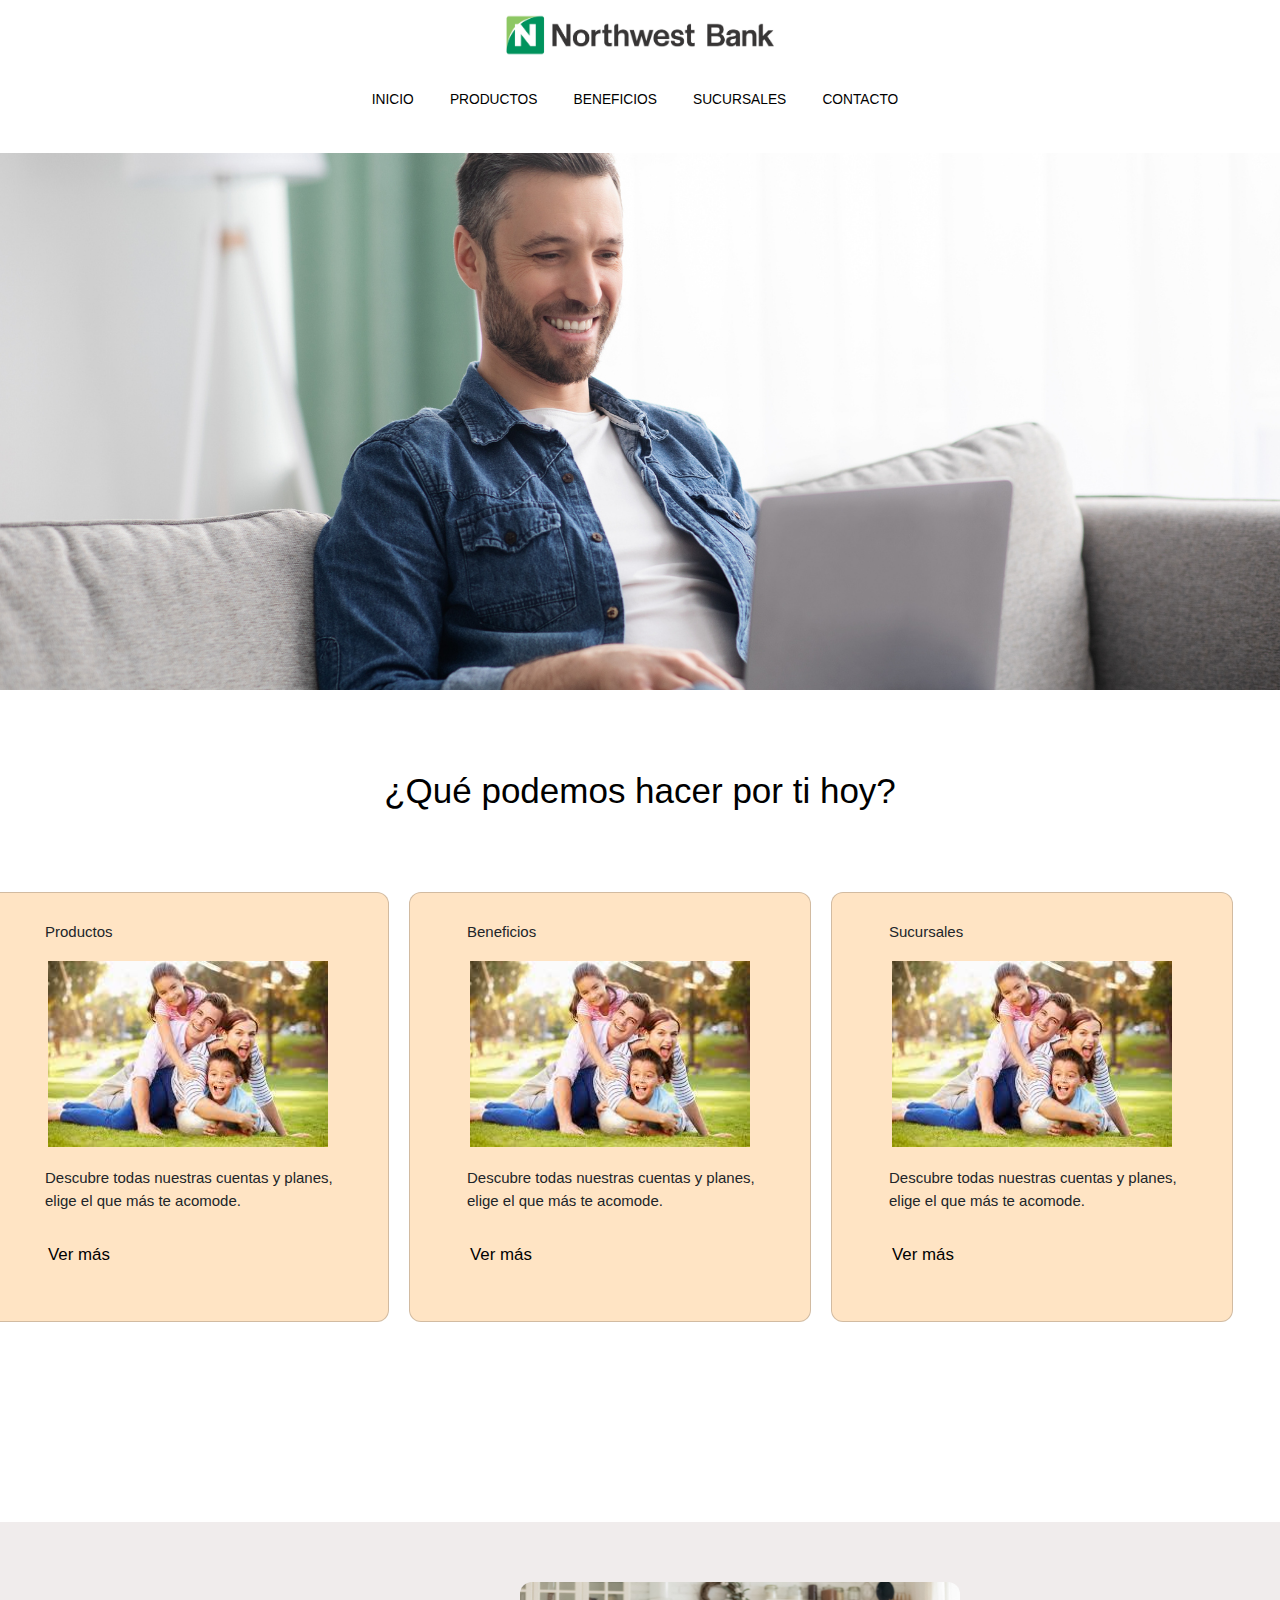
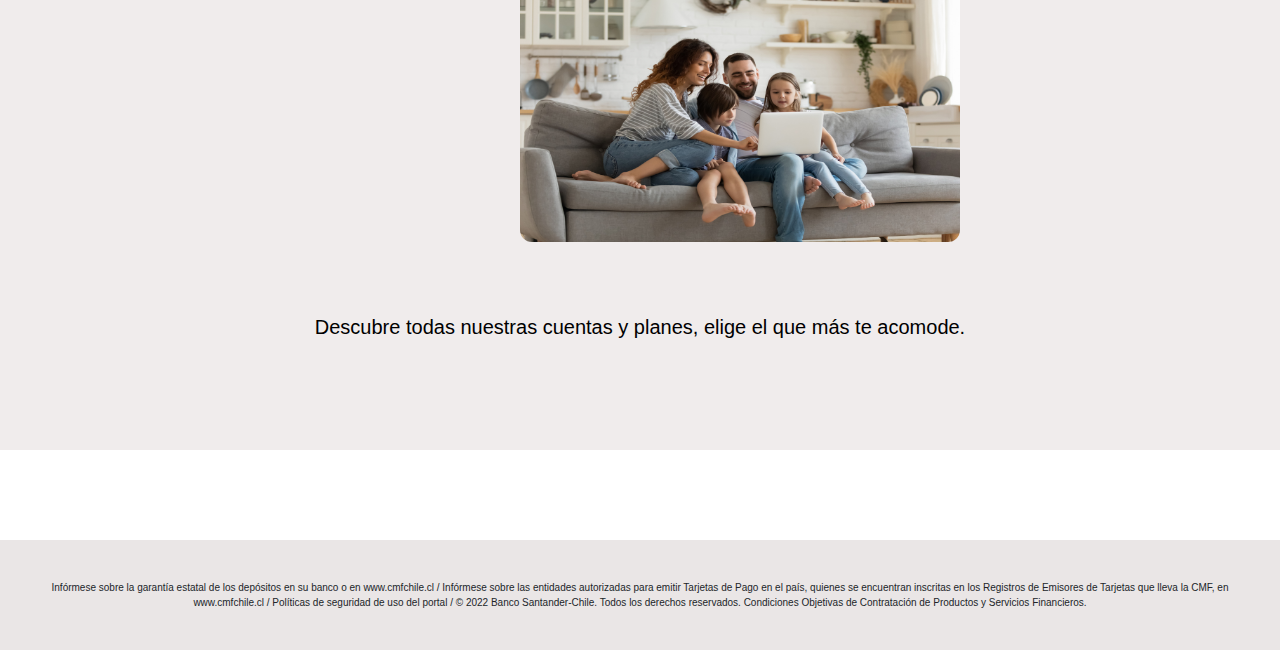
<file: index.html>
<!DOCTYPE html>
<html lang="en">
<head>
    <meta charset="UTF-8">
    <meta http-equiv="X-UA-Compatible" content="IE=edge">
    <meta name="viewport" content="width=device-width, initial-scale=1.0">
    <title>Inicio</title>
    <link rel="stylesheet" href="bootstrap/css/bootstrap.min.css">
    <link rel="stylesheet" href="css/style.css">
    <link rel="shortcut icon" href="img/icono.png" type="logo">
</head>
<body>
<header>
    <a href="index.html">
        <img src="img/Logo.webp" alt="Logo" class="logo">
    </a>
    <nav>
        <ul class="menu__nav">
            <li>
                <a href="index.html" >Inicio</a>
            </li>
            
            <li>
                <a href="pages/productos.html" >Productos</a>
            </li>
            <li>
                <a href="pages/beneficios.html" >Beneficios</a>
            </li>
            <li>
                <a href="pages/sucursales.html" >Sucursales</a>
            </li>
            <li>
                <a href="pages/contacto.html" >Contacto</a>
            </li>
        </ul>
    </nav>
</header>
   
    <div>
        <img src="img/recorte2.jpg" alt="img1" class="img2">
    </div>
    
        <h1 class="titulo">¿Qué podemos hacer por ti hoy?</h1>

    <section id="productos">
        <div class="container padre-cards">
            <div class="card">
            <h4 class="card__titulo"> Productos </h4>
            <img class="card__imagen" src="img/cuenta_corriente.jpeg" alt="cuenta corriente">
            <p class="card__descripcion">Descubre todas nuestras cuentas y planes, elige el que más te acomode.</p>
            <a class="boton" href="../pages/productos.html">Ver más</a>
          </div>
          <div class="card">
            <h4 class="card__titulo"> Beneficios </h4>
            <img class="card__imagen" src="img/cuenta_corriente.jpeg" alt="cuenta corriente">
            <p class="card__descripcion">Descubre todas nuestras cuentas y planes, elige el que más te acomode.</p>
            <a class="boton" href="../pages/productos.html">Ver más</a>
          </div>
          <div class="card">
            <h4 class="card__titulo"> Sucursales </h4>
            <img class="card__imagen" src="img/cuenta_corriente.jpeg" alt="cuenta corriente">
            <p class="card__descripcion">Descubre todas nuestras cuentas y planes, elige el que más te acomode.</p>
            <a class="boton" href="../pages/productos.html">Ver más</a>
          </div>
    </div>
    
    </section>

<section id="banners">
    <div class="card1">
        <img class="card__imagen1" src="img/iStock-1215789535.jpg" alt="cuenta corriente">
    </div>
    
    <div class="card2">
        <p class="card__descripcion1">Descubre todas nuestras cuentas y planes, elige el que más te acomode.</p>
    </div> 

</section>


<footer>
    <p class="terminos">Infórmese sobre la garantía estatal de los depósitos en su banco o en www.cmfchile.cl / Infórmese sobre las entidades autorizadas para emitir Tarjetas de Pago en el país, quienes se encuentran inscritas en los Registros de Emisores de Tarjetas que lleva la CMF, en www.cmfchile.cl / Políticas de seguridad de uso del portal / © 2022 Banco Santander-Chile. Todos los derechos reservados. Condiciones Objetivas de Contratación de Productos y Servicios Financieros. </p>
</footer>

<script src="bootstrap/js/bootstrap.min.js"></script>

</body>
</html>
</file>
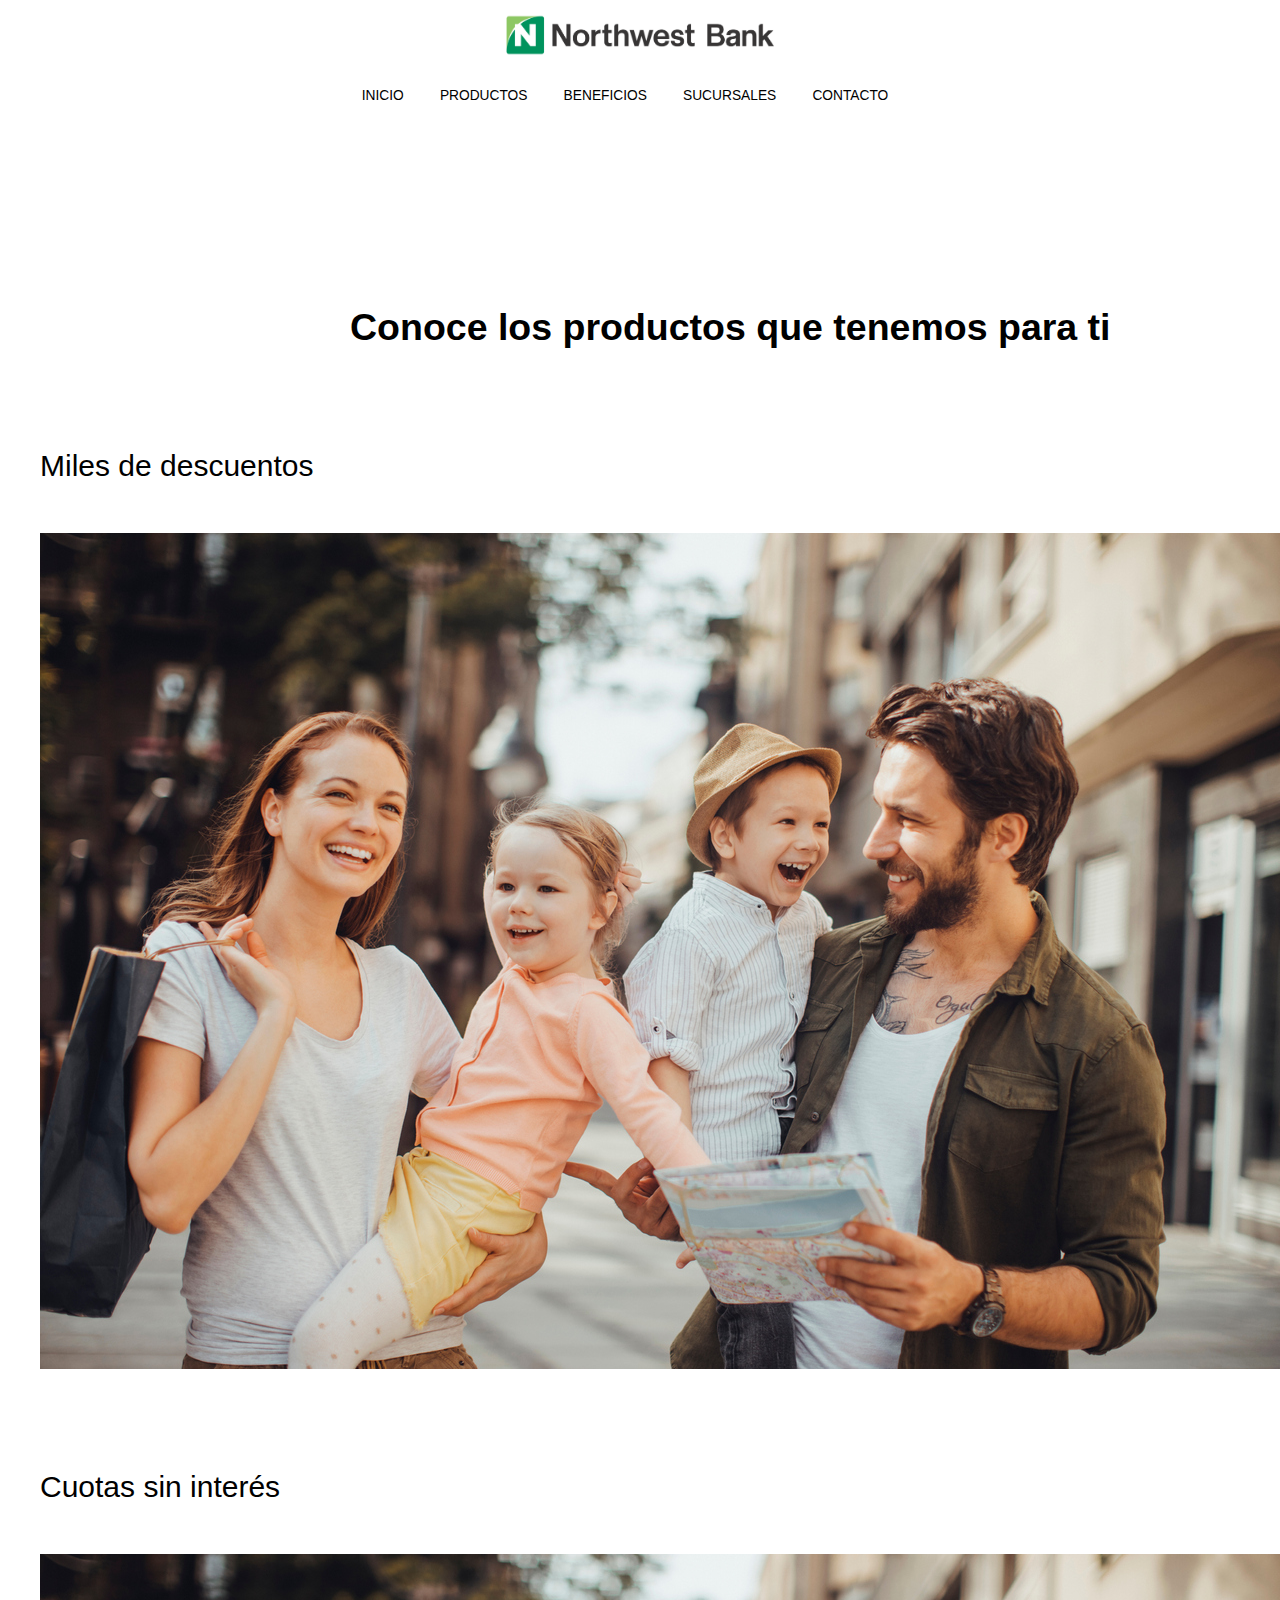
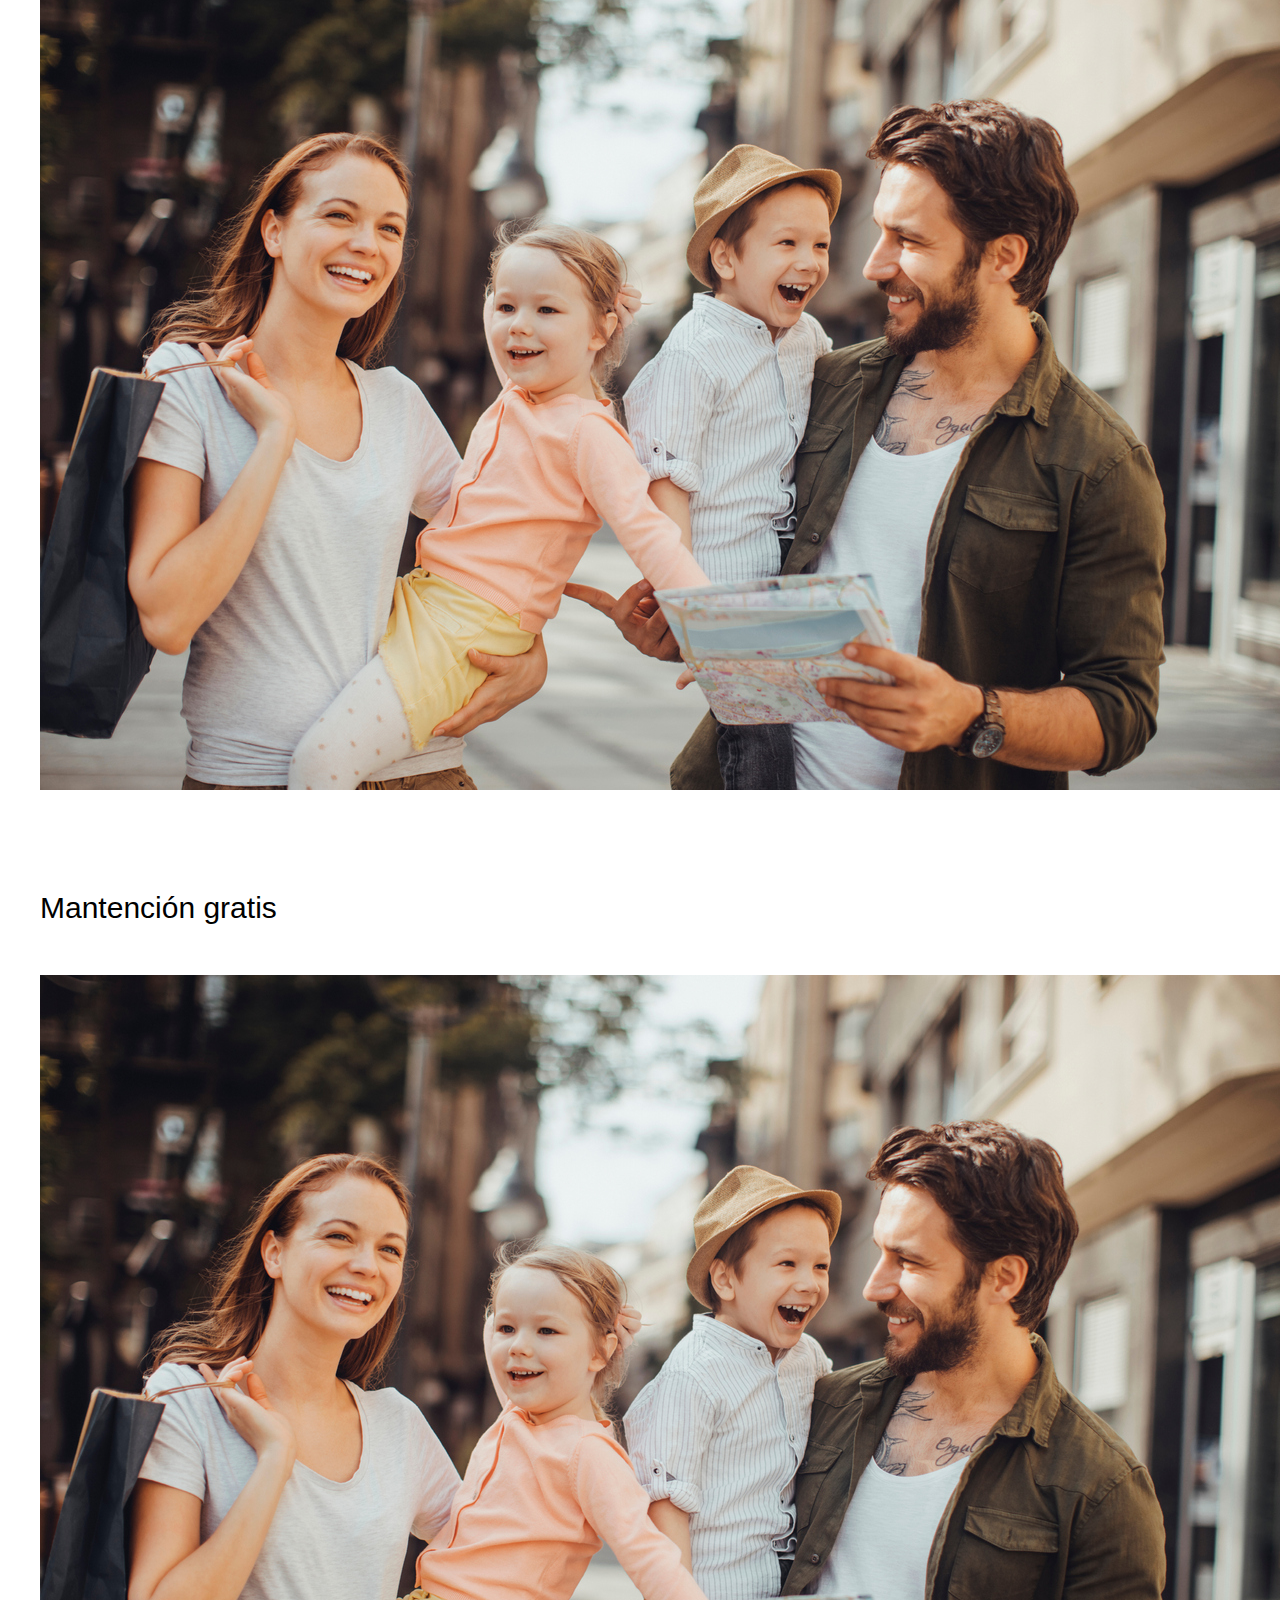
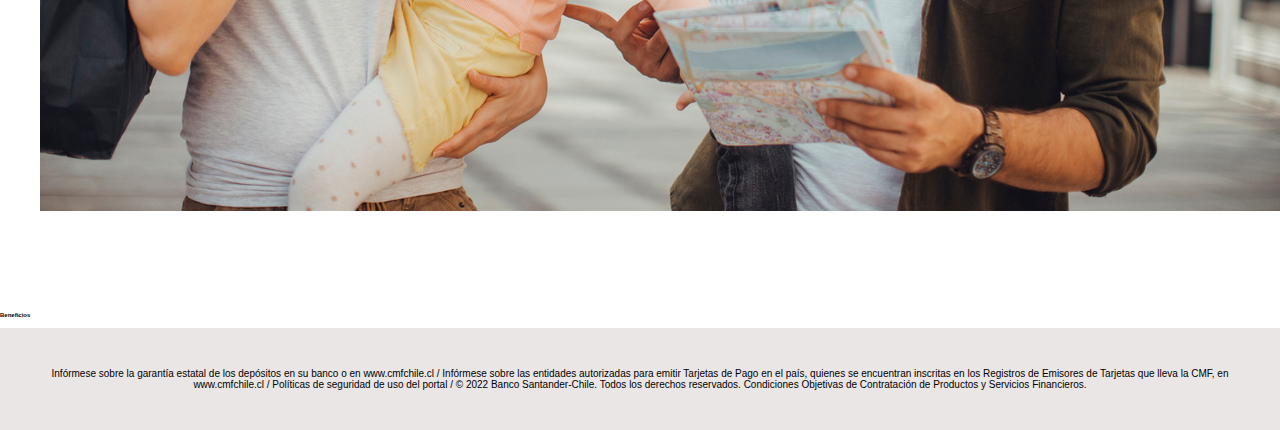
<file: pages/beneficios.html>
<!DOCTYPE html>
<html lang="en">
<head>
    <meta charset="UTF-8">
    <meta http-equiv="X-UA-Compatible" content="IE=edge">
    <meta name="viewport" content="width=device-width, initial-scale=1.0">
    <title>Beneficios</title>
    <link rel="stylesheet" href="../css/style.css">
    <link rel="shortcut icon" href="../img/icono.png" type="logo">
</head>
<body>
    <a href="beneficios.html">
        <img src="../img/Logo.webp" alt="Logo" class="logo">
    </a>
    <nav>
        <ul class="menu__nav">
            <li>
                <a href="../index.html" class="color">Inicio</a>
            </li>

            <li>
                <a href="productos.html" class="color">Productos</a>
            </li>
            <li>
                <a href="beneficios.html" class="color">Beneficios</a>
            </li>
            <li>
                <a href="sucursales.html" class="color">Sucursales</a>
            </li>
            <li>
                <a href="contacto.html" class="color">Contacto</a>
            </li>
        </ul>
    </nav>
    <header>
       
    </header>
    <div class="tituloproducto">
        <h1>Conoce los productos que tenemos para ti</h1>
    </div>




    <section id="productos1">
        <div class= "padre-cards-productos">
            <div class="card3">
            <h4 class="card__titulo3"> Miles de descuentos </h4>
            <img class="card__imagen3" src="../img/1.jpg">
          </div>
          <div class="card3">
            <h4 class="card__titulo3"> Cuotas sin interés </h4>
            <img class="card__imagen3" src="../img/1.jpg" alt="Descuento en bencia">
          </div>
          <div class="card3">
            <h4 class="card__titulo3"> Mantención gratis </h4>
            <img class="card__imagen3" src="../img/1.jpg" alt="Cuotas sin interés">
    
          </div>
          
    </div>
    
    </section>
    <section>
        <h1>Beneficios</h1>
    </section>
    <footer>
        <p class="terminos">Infórmese sobre la garantía estatal de los depósitos en su banco o en www.cmfchile.cl / Infórmese sobre las entidades autorizadas para emitir Tarjetas de Pago en el país, quienes se encuentran inscritas en los Registros de Emisores de Tarjetas que lleva la CMF, en www.cmfchile.cl / Políticas de seguridad de uso del portal / © 2022 Banco Santander-Chile. Todos los derechos reservados. Condiciones Objetivas de Contratación de Productos y Servicios Financieros. </p>
      </footer>
</body>
</html>
</file>
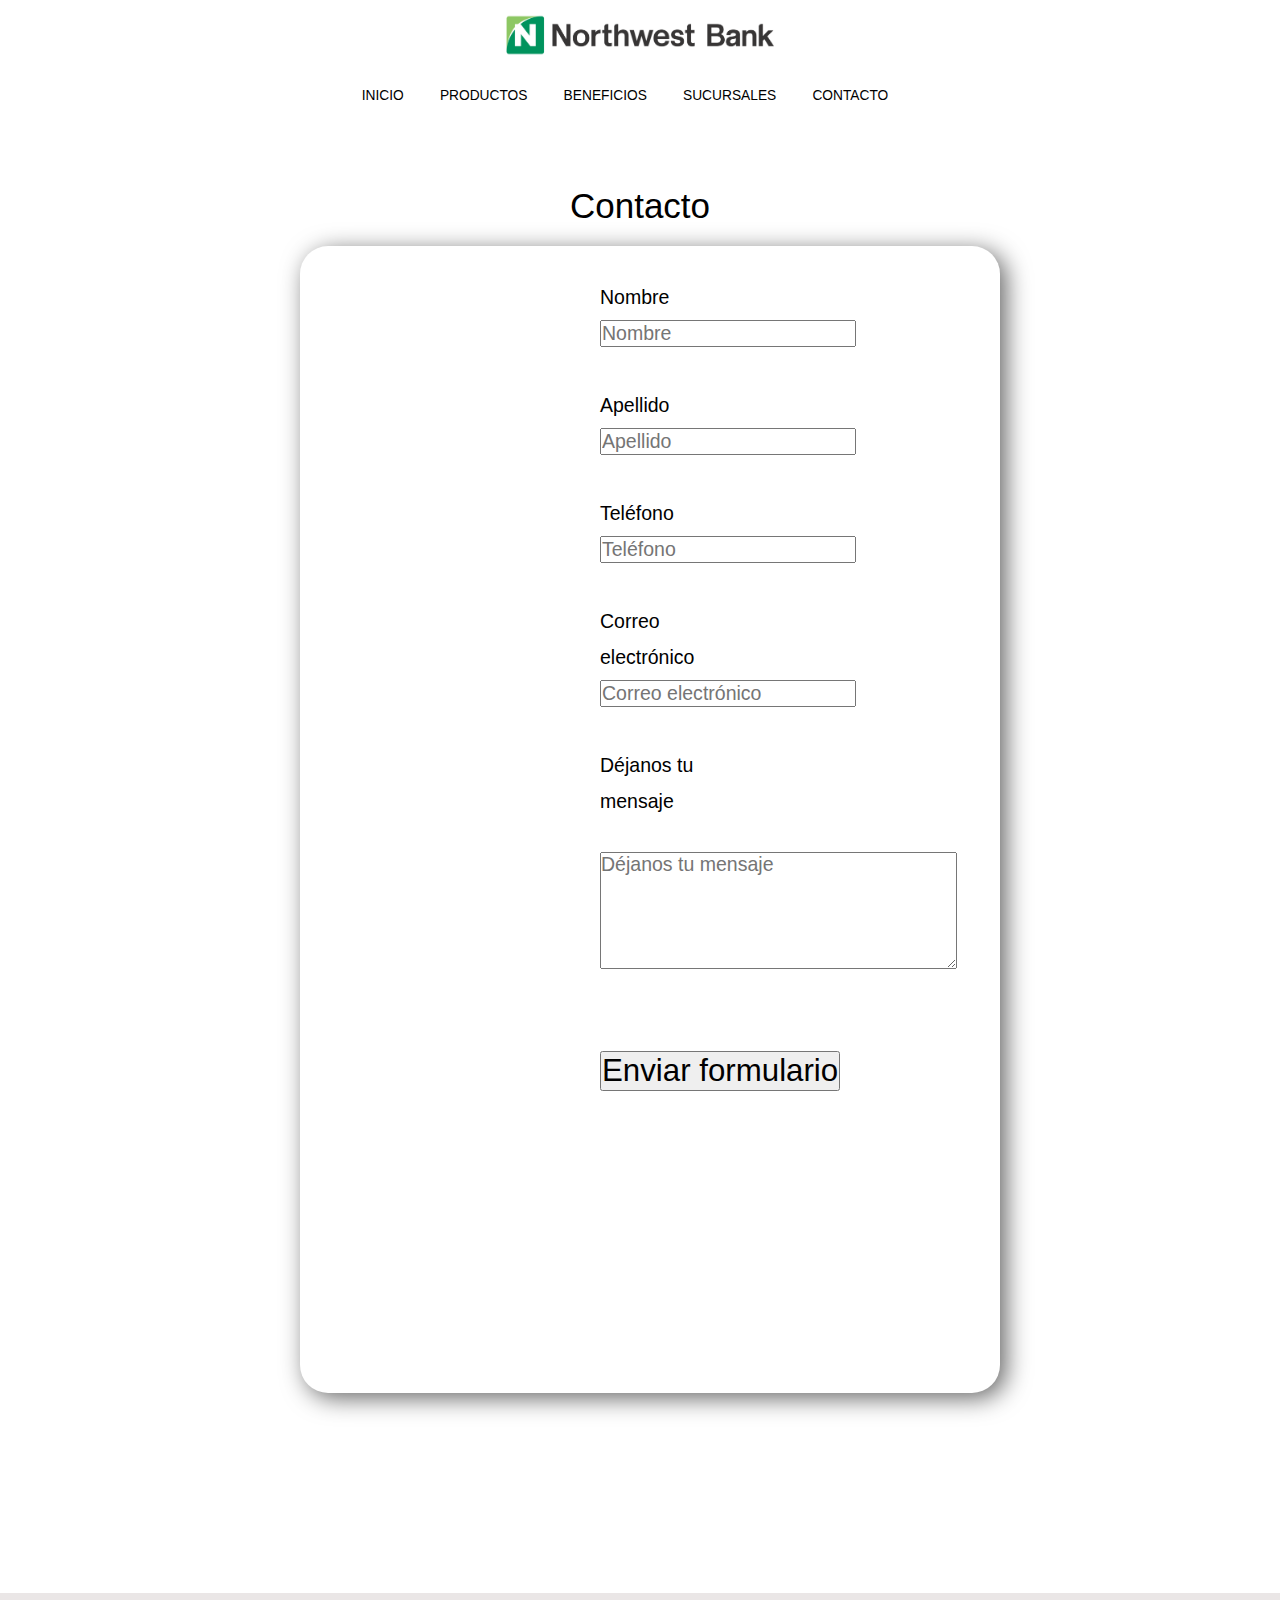
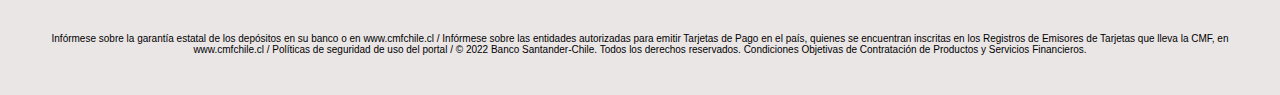
<file: pages/contacto.html>
<!DOCTYPE html>
<html lang="en">
<head>
    <meta charset="UTF-8">
    <meta http-equiv="X-UA-Compatible" content="IE=edge">
    <meta name="viewport" content="width=device-width, initial-scale=1.0">
    <title>Contacto</title>
    
    <link rel="stylesheet" href="../css/style.css">
    <link rel="shortcut icon" href="../img/icono.png" type="logo">
</head>
<body>
    <a href="contacto.html">
        <img src="../img/Logo.webp" alt="Logo" class="logo">
    </a>
    <nav>
        <ul class="menu__nav">
            <li>
                <a href="../index.html" class="color">Inicio</a>
            </li>
            
            <li>
                <a href="productos.html" class="color">Productos</a>
            </li>
            <li>
                <a href="beneficios.html" class="color">Beneficios</a>
            </li>
            <li>
                <a href="sucursales.html" class="color">Sucursales</a>
            </li>
            <li>
                <a href="contacto.html" class="color">Contacto</a>
            </li>
        </ul>
    </nav>
    <header>

    </header>
    <section>
        <h1 class="titulo">Contacto</h1> 

        <form class="formulario">
            <div class="nombre1">
            <label for="nombre" class="nombre1">Nombre</label>
            <input type="text" id="nombre" placeholder="Nombre" required class="nombre">
           </div>
           <br><br>
           <div class="apellido1">
             <label for="apellido">Apellido</label>
             <input type="text" id="apellido" placeholder="Apellido" required>
           </div>
           <br><br>
           <div class="telefono1">
             <label for="telefono">Teléfono</label>
             <input type="tel" id="telefono" placeholder="Teléfono" required>
           </div>
           <br><br>
           <div class="correo1">
             <label for="correo">Correo electrónico</label>
             <input type="email" id="correo" placeholder="Correo electrónico" required>
           </div>
           <br><br>
           <div>
             <label for="mensaje">Déjanos tu mensaje</label>
            <br><br>
             <textarea id="mensaje" placeholder="Déjanos tu mensaje" required cols="30" rows="5"></textarea> 
           </div>
           <br>
            <input type="submit" value="Enviar formulario">
            <br>

        </form>
             

        

    </section>
    <footer class="footer">
        <p class="terminos">Infórmese sobre la garantía estatal de los depósitos en su banco o en www.cmfchile.cl / Infórmese sobre las entidades autorizadas para emitir Tarjetas de Pago en el país, quienes se encuentran inscritas en los Registros de Emisores de Tarjetas que lleva la CMF, en www.cmfchile.cl / Políticas de seguridad de uso del portal / © 2022 Banco Santander-Chile. Todos los derechos reservados. Condiciones Objetivas de Contratación de Productos y Servicios Financieros. </p>
      </footer>
</body>
</html>
</file>
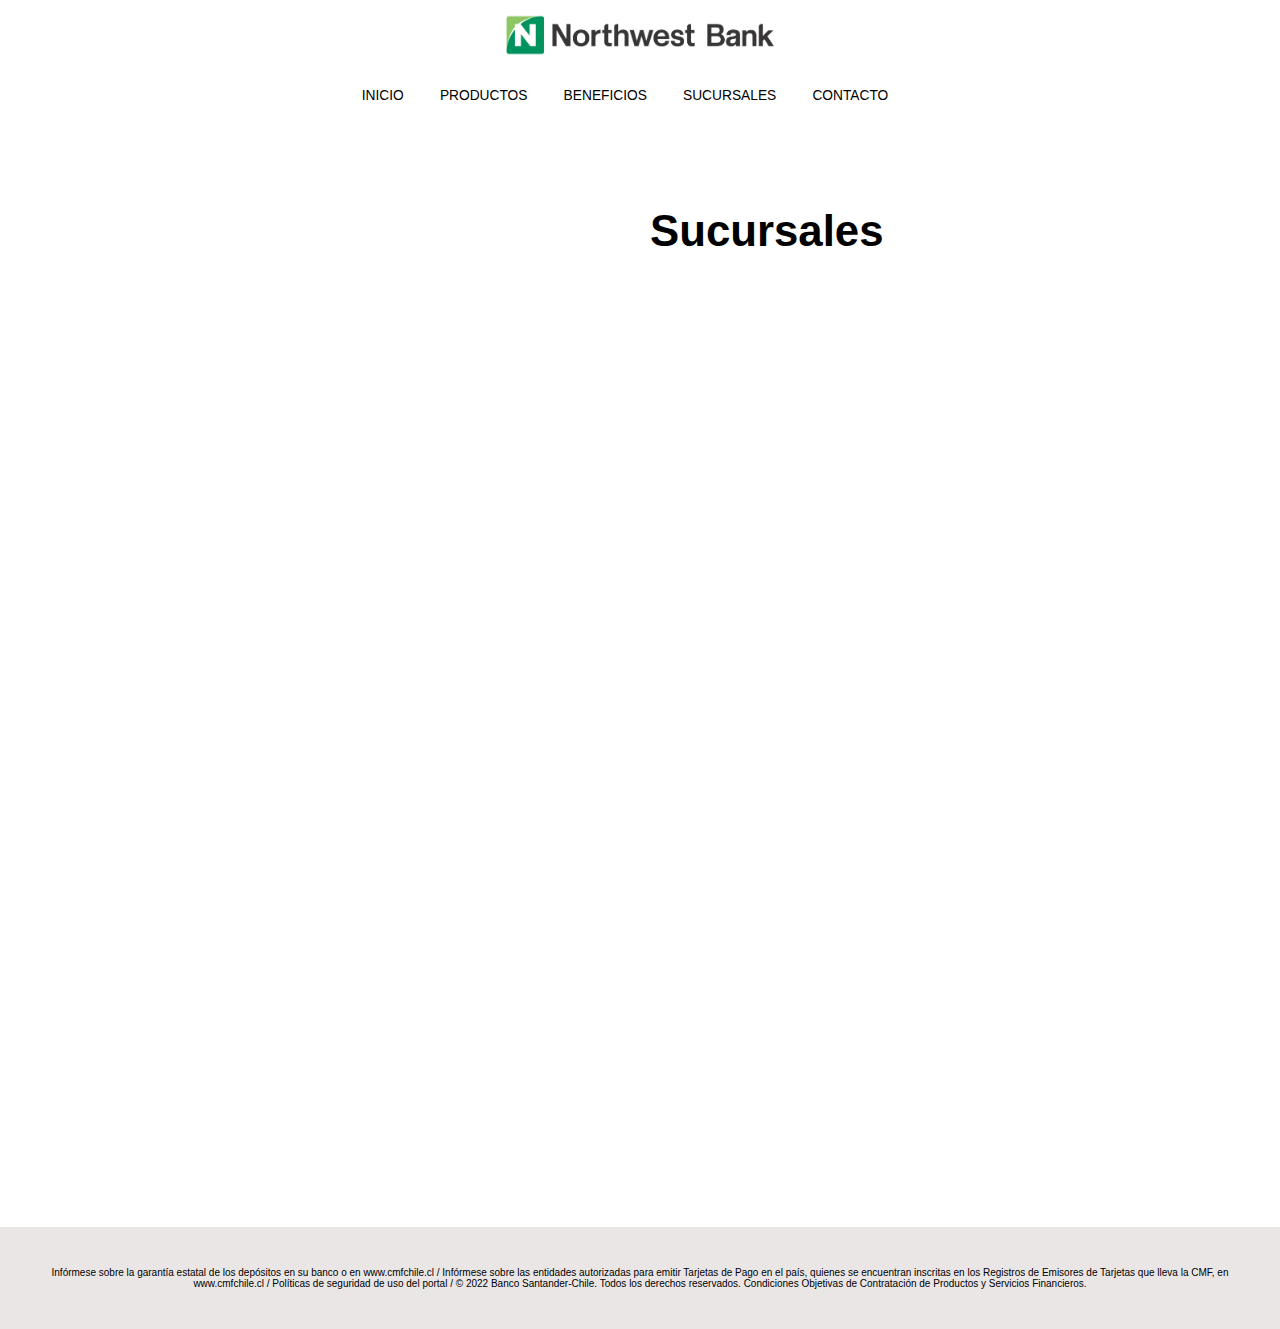
<file: pages/sucursales.html>
<!DOCTYPE html>
<html lang="en">
<head>
    <meta charset="UTF-8">
    <meta http-equiv="X-UA-Compatible" content="IE=edge">
    <meta name="viewport" content="width=device-width, initial-scale=1.0">
    <title>Sucursales</title>
    <link rel="stylesheet" href="../css/style.css">
    <link rel="shortcut icon" href="../img/icono.png" type="logo">
</head>
<body>
    <a href="sucursales.html">
        <img src="../img/Logo.webp" alt="Logo" class="logo">
    </a>
    <nav>
        <ul class="menu__nav">
            <li>
                <a href="../index.html" class="color">Inicio</a>
            </li>
            
            <li>
                <a href="productos.html" class="color">Productos</a>
            </li>
            <li>
                <a href="beneficios.html" class="color">Beneficios</a>
            </li>
            <li>
                <a href="sucursales.html" class="color">Sucursales</a>
            </li>
            <li>
                <a href="contacto.html" class="color">Contacto</a>
            </li>
        </ul>
    </nav>
    <header>
       
    </header>
 

    <div class="titulo-sucursal">
        <h1>Sucursales</h1>
    </div>


    <iframe src="https://www.google.com/maps/embed?pb=!1m14!1m12!1m3!1d30033.160425338403!2d-70.50897377102203!3d-33.36025267888002!2m3!1f0!2f0!3f0!3m2!1i1024!2i768!4f13.1!5e0!3m2!1ses-419!2scl!4v1674687465217!5m2!1ses-419!2scl" width="765" height="700" style="border:0;" allowfullscreen="" loading="lazy" referrerpolicy="no-referrer-when-downgrade" class="mapa"></iframe>
    <footer class="footer">
        <p class="terminos">Infórmese sobre la garantía estatal de los depósitos en su banco o en www.cmfchile.cl / Infórmese sobre las entidades autorizadas para emitir Tarjetas de Pago en el país, quienes se encuentran inscritas en los Registros de Emisores de Tarjetas que lleva la CMF, en www.cmfchile.cl / Políticas de seguridad de uso del portal / © 2022 Banco Santander-Chile. Todos los derechos reservados. Condiciones Objetivas de Contratación de Productos y Servicios Financieros. </p>
      </footer>
      
</body>
</html>
</file>
<file: css/style.css>
*{
  margin: 0;  
  padding:0;
  font-family: Arial,sans-serif;
  font-size: 62.5%; para buen funcionamiento de los navegadores*/
}


a {
    text-decoration: none;
}

.logo{
    width: 300px;
    display: block;
    margin: 0rem auto;
    padding-top: 1rem;
}
header{
    position: fixed;
    top: 0;
    width: 100%;
    z-index: 1;
    background-color:white;
}




.img2{
        margin-top: 15rem;
        width: 100%;
        height: 350px;
        width: 600px;
}

@media (min-width: 768px){
    .img2{
        width: 100%;
        height: 650px;
        background-size:cover;
        margin-top: 14rem;
    }
}

@media (min-width: 1024px){
    .img2{
        width: 100%;
        height: 550px;
        background-size:cover;
        margin-top: 14rem;
    }
}

.menu__nav {
    text-align: center;
    margin-top: 2rem;
    margin-bottom: 1rem;
    margin-bottom: 4rem;
 
}

.menu__nav li {
    display: inline;
    margin-right: 3rem;
    margin-top: 20rem;
    text-transform: uppercase;
    font-size: 22px;
}


nav ul li a {
    color:black
}

li.active, li:hover
{
border-bottom: solid 2px;
padding-bottom: 4px;
transition: .5s;
}

nav{
    margin-top: 1rem;
    
}

#productos{
    margin-top: 100px;
    display: flex;
    flex-direction: column;
    align-items: center;
   
    }

    .card:hover{
        width: 120px;
        height: 470px;
        border-radius: 12px;
        box-shadow: 1px 5px 24px #666666;
    }

.boton{
    color: black;
    margin-left: -4rem;
    margin-top: 0rem;
    margin-right: -27rem;
    font-family: sans-serif;


}

#banners{
    margin-top: 100px;
    display: flex;
    flex-direction: column;
    align-items: center;
    

}


.card{
    background-color:bisque;
    padding-top: 10rem;
    padding-right: 30rem;
    padding-bottom: 7rem;
    padding-left: 10rem;
    margin-top: 6rem;
    margin-left: -2rem;
    margin-right: 4rem;
    width: 100px;
    height: 430px;
    border-radius: 12px;
    font-size: 27px;
    

}



.card1{
   background-color:rgb(240, 236, 236);
    padding-top: 2rem;
    padding-right: 7rem;
    padding-bottom: 5rem;
    padding-left: 3rem;
    margin-left: 0rem;
    margin-right: 0rem;
    height: 240px;
    margin-bottom: 8rem;
    margin-top: -2rem;
}


@media (min-width: 768px){
    .card1{
    background-color:rgb(240, 236, 236);
    padding-top: 4rem;
    padding-right: 72rem;
    padding-bottom: 5rem;
    padding-left: 72rem;
    margin-left: -100rem;
    margin-right: 0rem;
    height: 340px;
    margin-bottom: 8rem;
    margin-top: 10rem;

    }
}

.card2{
    background-color:white;
    padding-top: 4rem;
    padding-right: 3rem;
    padding-bottom: 4rem;
    padding-left: 5rem;
    
    margin-left: 0rem;
    margin-right: 0rem;
    height: 208px;
    margin-bottom: 8rem;
    margin-top: 0rem;
    background-color: rgb(240, 236, 236); 
    padding-top: 50px;
    padding-bottom: 52px;
}

@media (min-width: 768px){
    .card2{
        background-color:white;
        padding-top: 20rem;
        padding-right:165rem;
        padding-bottom: -2rem;
        padding-left: 170rem;
        
        margin-left: 0rem;
        margin-right: 20rem;
        height: 208px;
        margin-bottom: 8rem;
        margin-top: -10rem;
        background-color: rgb(240, 236, 236); 
        padding-top: 50px;
        padding-bottom: 30px;

    }
}


.card__descripcion{
    margin-left: -4.3rem;
    margin-right: -27rem;
    margin-bottom: 3rem;
    font-family: sans-serif;
    font-size: 15px;
    margin-top: 2rem;
}

.card__imagen{
    width: 280px;
    margin-top: 1rem;
    margin right: 5rem;
    margin-left: -4rem;
}

.card__titulo{
    margin-top: -7rem;
    margin-left: -10rem;
    padding-left: 5.7rem;
    margin-bottom: 1rem;
    margin-right: -27rem;
}


.card__imagen1{
    width: 440px;
    height: 260px;
    max-width: 100%;
    margin-top: 8px;
    margin-left: 3rem;
    border-radius: 12px;
    margin-bottom: 0rem;
}

@media (min-width: 768px){
    .card__imagen1{
    width: 440px;
    height: 260px;
    max-width: 100%;
    margin-top: 2rem;
    margin-left: 80rem;
    border-radius: 12px;
    margin-bottom: 0rem;

    }
}


.card__descripcion1{
    margin-top: 1rem;
    margin-bottom: 2rem;
    font-weight: 100;
    font-size: 20px;
    text-align:center;
    margin-left: -2rem;
    margin-right: -1rem;
    font-family: sans-serif;
    color:black
}

@media (min-width: 768px){
    .card__descripcion1{
        margin-top: 1rem;
        margin-bottom: 2rem;
        font-weight: 100;
        margin-left: -40rem;
        margin-right: -55rem;
        font-size: 20px;
        text-align:center;
        font-family: sans-serif;
        color:black;
    
        margin-top: 2rem;
        margin-left: -40rem;
    }
}

.terminos{
    margin-top: 1rem;
    margin-left: 0rem;
    margin-bottom: 0rem;
    text-align: center;
    font-size: 10px;
    background-color: rgb(234, 230, 230); 
    padding-top: 4rem;
    padding-bottom: 4rem;
    padding-left: 2rem;
    padding-right: 2rem;
}

.logo1{
    margin-top: 7rem;
}

.padre-cards{
    display: flex;
    flex-direction: column;
    align-items: center;
    flex-wrap: wrap;
    justify-content: center;
    align-content: center;
    margin-left: 3rem;
}

@media (min-width: 768px){
    .padre-cards{
    flex-direction:row;
    margin-left: 7rem;
    flex-wrap: nowrap;
    justify-content: center;
    align-content: center;

    }
}


/*CSS Contacto*/

.titulo{
    margin-top: 5rem;
    margin-bottom: -10rem;
    font-weight: 100;
    font-size: 28px;
    text-align:center;
    font-family: sans-serif;
    color:black
}

@media (min-width: 768px){
    .titulo{
     font-size: 35px;
     margin-top: 8rem;
     margin-bottom: -8rem;
     
  
    }
}

    .formulario{
    font-family: sans-serif;
      border-radius: 28px;
      padding:30rem;
      font-size: 5rem;
      margin-top: 10rem;
      margin-right: 28rem;
      margin-left: 30rem;
      font-family: sans-serif;
      margin-bottom: 20rem;
      box-shadow: 6px 5px 24px #666666;
      padding-left: 30rem;
      padding-top: 3rem;

    }

    .nombre1{
        margin-bottom: 0rem;
        margin-bottom: -8rem;
    
    }
    .apellido1{
        margin-bottom: 0rem;
        margin-bottom: -8rem;
    
    }

    .telefono1{
        margin-bottom: 0rem;
        margin-bottom: -8rem;
    
    }
    .correo1{
        margin-bottom: 0rem;
        margin-bottom: -8rem;
    
    }
    

    .img3{

    }

    /*Productos*/

    #productos1{
        margin-top: 100px;
        display: flex;
        flex-direction: column;
        align-items: center;
    }

    #productos2{
        margin-top: 100px;
        display: flex;
        flex-direction: column;
        align-items: center;
    }

  .padre-cards-productos{
    margin-bottom: 10rem;
    padding-top: 10rem;
  }

  .tituloproducto{
    margin-top: 20rem;
    font-size: 60px;
    margin-left: 35rem;
    margin-bottom: -20rem;
  }

  .card3{
    width: 280px;
    margin-top: 1rem;
    margin right: 5rem;
    margin-left: -60rem;
    
  }


  .card__titulo3{
    margin-bottom: 5rem;
    font-size: 30px;
    margin-bottom: 5rem;
    font-weight: 100;
    margin-top: 10rem;
   

    
  }


/*Sucursales*/

.titulo-sucursal{
    font-size: 7rem;
    align-content: center;
    margin-top: 10rem;
    margin-bottom: 5rem;
    margin-left: 65rem;

}

.mapa{
    margin-top: 1rem;
    margin-bottom: 20rem;
    margin-left: 38rem;
    

}
</file>
